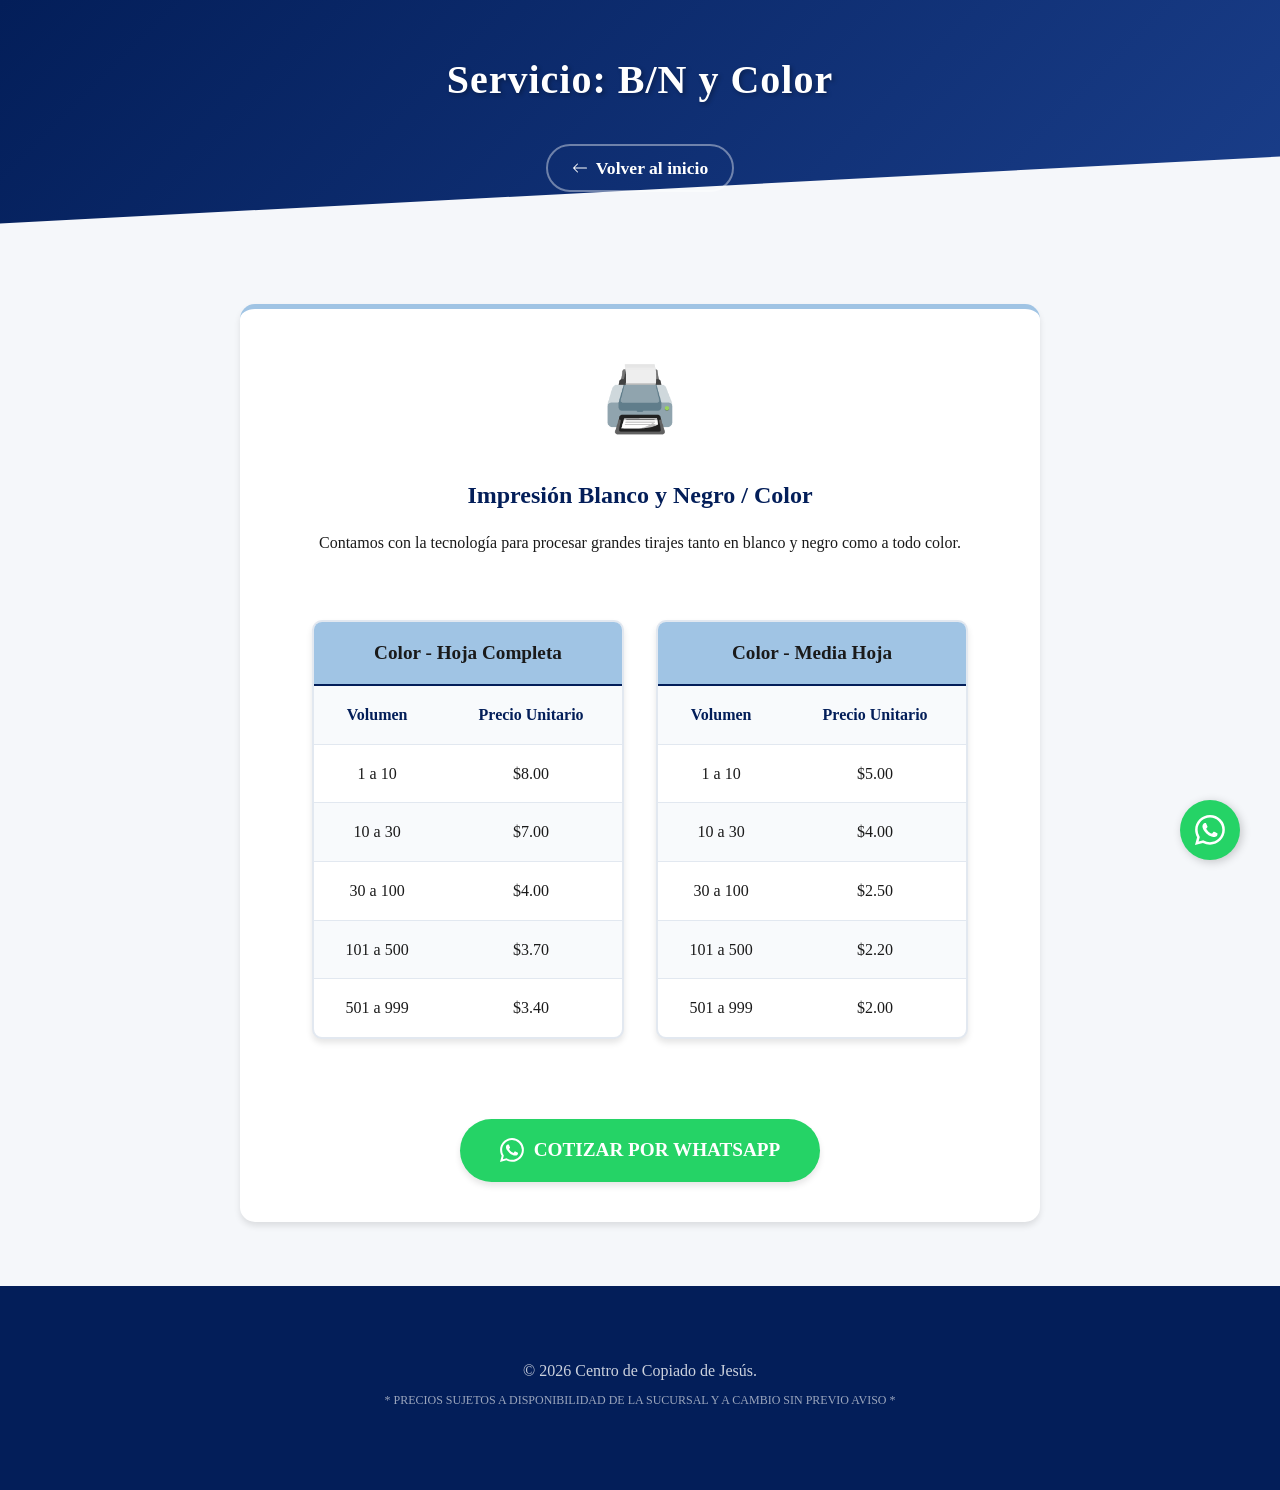
<file: bn-color.html>
<!DOCTYPE html>
<html lang="es">
<head>
    <meta charset="UTF-8">
    <meta name="viewport" content="width=device-width, initial-scale=1.0">
    <title>Impresiones Blanco y Negro o Color | Centro de Copiado de Jesús</title>
    <link rel="stylesheet" href="styles.css">
</head>
<body style="display: flex; flex-direction: column; min-height: 100vh; background-color: var(--bg-light);">
    <header class="hero" style="padding: 3rem 2rem;">
        <div class="hero-content">
            <h1 style="font-size: 2.5rem;">Servicio: B/N y Color</h1>
            <a href="index.html" style="display: inline-flex; align-items: center; gap: 8px; margin-top: 1rem; color: var(--white); text-decoration: none; border: 2px solid rgba(255,255,255,0.4); padding: 0.5rem 1.5rem; border-radius: 50px; font-weight: bold; font-size: 1.1rem; transition: background 0.3s ease;" onmouseover="this.style.backgroundColor='rgba(255,255,255,0.1)'" onmouseout="this.style.backgroundColor='transparent'">
                <svg xmlns="http://www.w3.org/2000/svg" width="16" height="16" fill="currentColor" viewBox="0 0 16 16"><path fill-rule="evenodd" d="M15 8a.5.5 0 0 0-.5-.5H2.707l3.147-3.146a.5.5 0 1 0-.708-.708l-4 4a.5.5 0 0 0 0 .708l4 4a.5.5 0 0 0 .708-.708L2.707 8.5H14.5A.5.5 0 0 0 15 8z"/></svg>
                Volver al inicio
            </a>
        </div>
    </header>

    <main style="flex: 1; display: flex; justify-content: center; align-items: center; padding: 4rem 2rem;">
        <div class="service-card" style="text-align: center; max-width: 800px; width: 100%;">
            <div class="icon" style="font-size: 4rem;">🖨️</div>
            <h2 style="color: var(--primary-blue); margin-bottom: 1rem;">Impresión Blanco y Negro / Color</h2>
            <p style="margin-bottom: 2rem;">Contamos con la tecnología para procesar grandes tirajes tanto en blanco y negro como a todo color.</p>
            
            <div class="tables-grid" style="grid-template-columns: repeat(auto-fit, minmax(250px, 1fr)); display: grid; gap: 2rem; margin-bottom: 2rem; text-align: left;">
                <div class="price-table">
                    <h4>Color - Hoja Completa</h4>
                    <table>
                        <thead>
                            <tr><th>Volumen</th><th>Precio Unitario</th></tr>
                        </thead>
                        <tbody>
                            <tr><td>1 a 10</td><td>$8.00</td></tr>
                            <tr><td>10 a 30</td><td>$7.00</td></tr>
                            <tr><td>30 a 100</td><td>$4.00</td></tr>
                            <tr><td>101 a 500</td><td>$3.70</td></tr>
                            <tr><td>501 a 999</td><td>$3.40</td></tr>
                        </tbody>
                    </table>
                </div>

                <div class="price-table">
                    <h4>Color - Media Hoja</h4>
                    <table>
                        <thead>
                            <tr><th>Volumen</th><th>Precio Unitario</th></tr>
                        </thead>
                        <tbody>
                            <tr><td>1 a 10</td><td>$5.00</td></tr>
                            <tr><td>10 a 30</td><td>$4.00</td></tr>
                            <tr><td>30 a 100</td><td>$2.50</td></tr>
                            <tr><td>101 a 500</td><td>$2.20</td></tr>
                            <tr><td>501 a 999</td><td>$2.00</td></tr>
                        </tbody>
                    </table>
                </div>
            </div>
            
            <a href="https://wa.me/525574913127?text=Hola,%20vengo%20de%20la%20página%20web%20y%20me%20gustaría%20cotizar%20impresiones%20en%20Blanco%20y%20Negro%20/%20Color." target="_blank" class="cta-button" style="display: inline-flex; align-items: center; gap: 10px; background-color: #25D366; color: white; margin-top: 1rem;">
                <svg xmlns="http://www.w3.org/2000/svg" width="24" height="24" fill="currentColor" viewBox="0 0 16 16">
                    <path d="M13.601 2.326A7.854 7.854 0 0 0 7.994 0C3.627 0 .068 3.558.064 7.926c0 1.399.366 2.76 1.057 3.965L0 16l4.204-1.102a7.933 7.933 0 0 0 3.79.965h.004c4.368 0 7.926-3.558 7.93-7.93A7.898 7.898 0 0 0 13.6 2.326zM7.994 14.521a6.573 6.573 0 0 1-3.356-.92l-.24-.144-2.494.654.666-2.433-.156-.251a6.56 6.56 0 0 1-1.007-3.505c0-3.626 2.957-6.584 6.591-6.584a6.56 6.56 0 0 1 4.66 1.931 6.557 6.557 0 0 1 1.928 4.66c-.004 3.639-2.961 6.592-6.592 6.592zm3.615-4.934c-.197-.099-1.17-.578-1.353-.646-.182-.065-.315-.099-.445.099-.133.197-.513.646-.627.775-.114.133-.232.148-.43.05-.197-.1-.836-.308-1.592-.985-.59-.525-.985-1.175-1.103-1.372-.114-.198-.011-.304.088-.403.087-.088.197-.232.296-.346.1-.114.133-.198.198-.33.065-.134.034-.248-.015-.347-.05-.099-.445-1.076-.612-1.47-.16-.389-.323-.335-.445-.34-.114-.007-.247-.007-.38-.007a.729.729 0 0 0-.529.247c-.182.198-.691.677-.691 1.654 0 .977.71 1.916.81 2.049.098.133 1.394 2.132 3.383 2.992.47.205.84.326 1.129.418.475.152.904.129 1.246.08.38-.058 1.171-.48 1.338-.943.164-.464.164-.86.114-.943-.049-.084-.182-.133-.38-.232z"/>
                </svg>
                Cotizar por WhatsApp
            </a>
        </div>
    </main>

    <footer>
        <div class="footer-content" style="padding: 1.5rem;">
            <p>&copy; 2026 Centro de Copiado de Jesús.</p>
            <p style="margin-top: 0.5rem; opacity: 0.6; font-size: 0.75rem;">* PRECIOS SUJETOS A DISPONIBILIDAD DE LA SUCURSAL Y A CAMBIO SIN PREVIO AVISO *</p>
        </div>
    </footer>
    <a href="https://wa.me/525574913127" class="whatsapp-float" target="_blank">
        <svg xmlns="http://www.w3.org/2000/svg" width="30" height="30" fill="currentColor" viewBox="0 0 16 16">
            <path d="M13.601 2.326A7.854 7.854 0 0 0 7.994 0C3.627 0 .068 3.558.064 7.926c0 1.399.366 2.76 1.057 3.965L0 16l4.204-1.102a7.933 7.933 0 0 0 3.79.965h.004c4.368 0 7.926-3.558 7.93-7.93A7.898 7.898 0 0 0 13.6 2.326zM7.994 14.521a6.573 6.573 0 0 1-3.356-.92l-.24-.144-2.494.654.666-2.433-.156-.251a6.56 6.56 0 0 1-1.007-3.505c0-3.626 2.957-6.584 6.591-6.584a6.56 6.56 0 0 1 4.66 1.931 6.557 6.557 0 0 1 1.928 4.66c-.004 3.639-2.961 6.592-6.592 6.592zm3.615-4.934c-.197-.099-1.17-.578-1.353-.646-.182-.065-.315-.099-.445.099-.133.197-.513.646-.627.775-.114.133-.232.148-.43.05-.197-.1-.836-.308-1.592-.985-.59-.525-.985-1.175-1.103-1.372-.114-.198-.011-.304.088-.403.087-.088.197-.232.296-.346.1-.114.133-.198.198-.33.065-.134.034-.248-.015-.347-.05-.099-.445-1.076-.612-1.47-.16-.389-.323-.335-.445-.34-.114-.007-.247-.007-.38-.007a.729.729 0 0 0-.529.247c-.182.198-.691.677-.691 1.654 0 .977.71 1.916.81 2.049.098.133 1.394 2.132 3.383 2.992.47.205.84.326 1.129.418.475.152.904.129 1.246.08.38-.058 1.171-.48 1.338-.943.164-.464.164-.86.114-.943-.049-.084-.182-.133-.38-.232z"/>
        </svg>
    </a>
    <script src="scripts.js"></script>
</body>
</html>
</file>
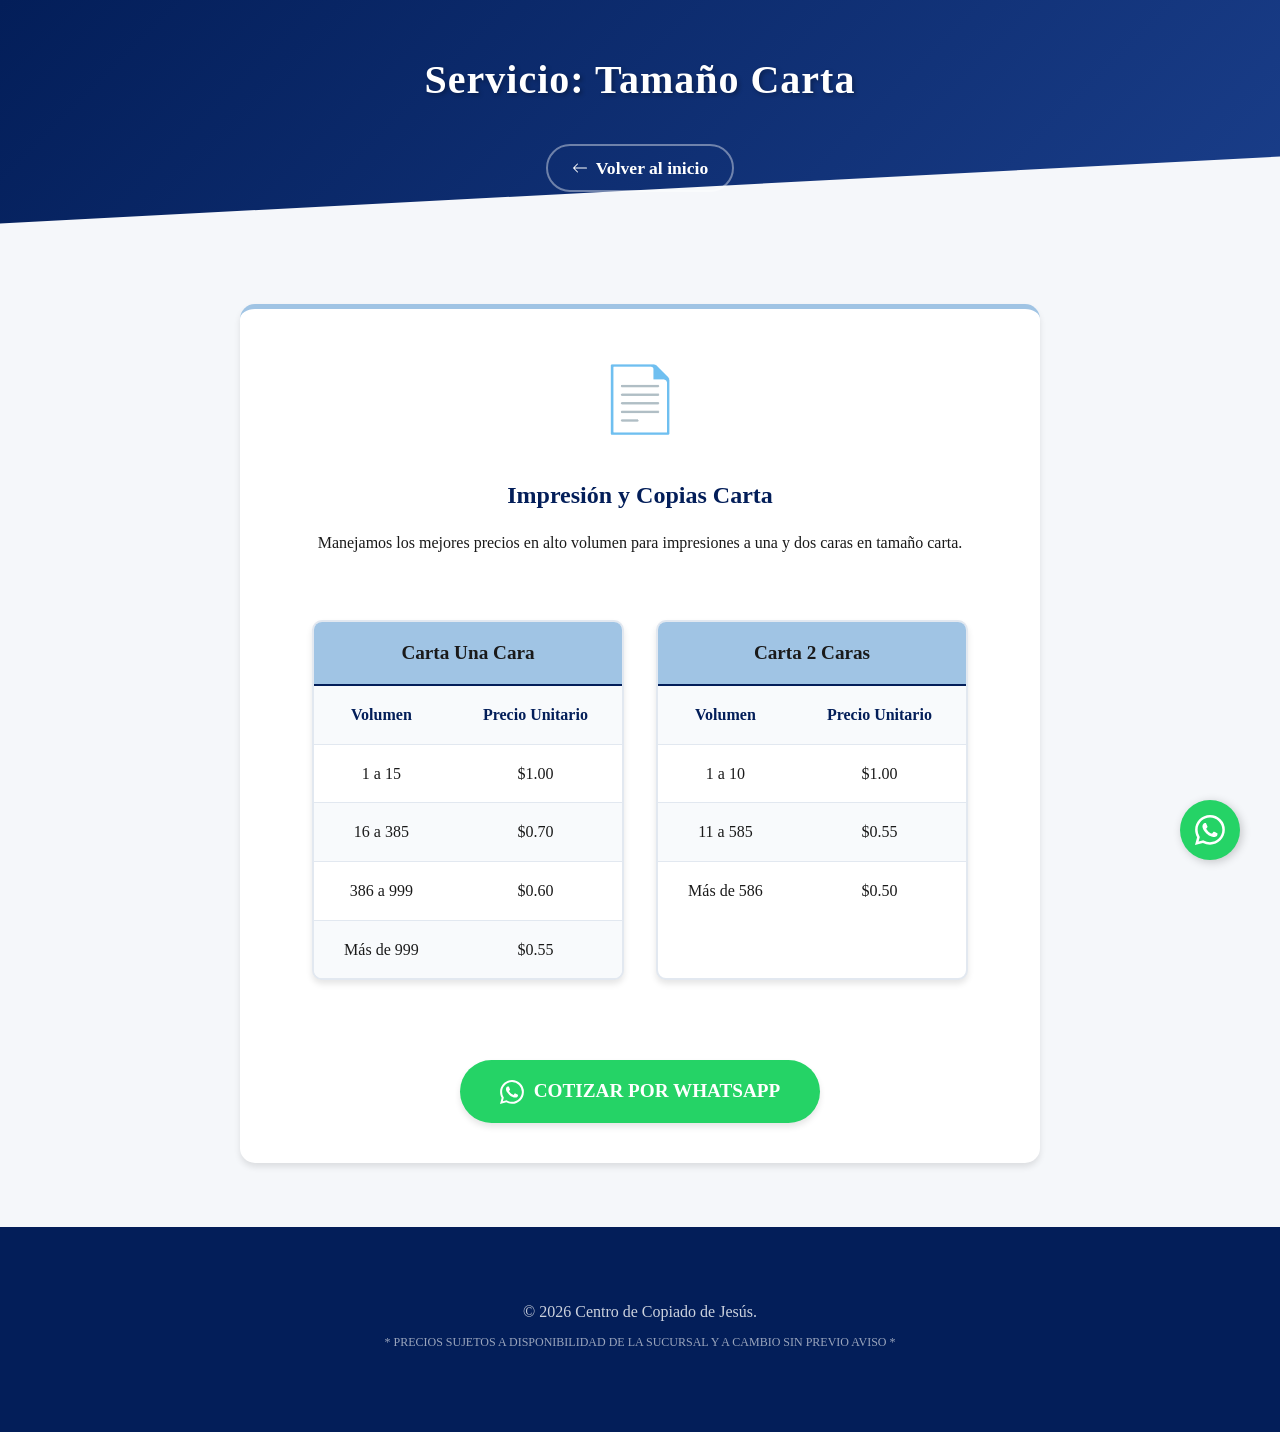
<file: carta.html>
<!DOCTYPE html>
<html lang="es">
<head>
    <meta charset="UTF-8">
    <meta name="viewport" content="width=device-width, initial-scale=1.0">
    <title>Impresiones Tamaño Carta | Centro de Copiado de Jesús</title>
    <link rel="stylesheet" href="styles.css">
</head>
<body style="display: flex; flex-direction: column; min-height: 100vh; background-color: var(--bg-light);">
    <header class="hero" style="padding: 3rem 2rem;">
        <div class="hero-content">
            <h1 style="font-size: 2.5rem;">Servicio: Tamaño Carta</h1>
            <a href="index.html" style="display: inline-flex; align-items: center; gap: 8px; margin-top: 1rem; color: var(--white); text-decoration: none; border: 2px solid rgba(255,255,255,0.4); padding: 0.5rem 1.5rem; border-radius: 50px; font-weight: bold; font-size: 1.1rem; transition: background 0.3s ease;" onmouseover="this.style.backgroundColor='rgba(255,255,255,0.1)'" onmouseout="this.style.backgroundColor='transparent'">
                <svg xmlns="http://www.w3.org/2000/svg" width="16" height="16" fill="currentColor" viewBox="0 0 16 16"><path fill-rule="evenodd" d="M15 8a.5.5 0 0 0-.5-.5H2.707l3.147-3.146a.5.5 0 1 0-.708-.708l-4 4a.5.5 0 0 0 0 .708l4 4a.5.5 0 0 0 .708-.708L2.707 8.5H14.5A.5.5 0 0 0 15 8z"/></svg>
                Volver al inicio
            </a>
        </div>
    </header>

    <main style="flex: 1; display: flex; justify-content: center; align-items: center; padding: 4rem 2rem;">
        <div class="service-card" style="text-align: center; max-width: 800px; width: 100%;">
            <div class="icon" style="font-size: 4rem;">📄</div>
            <h2 style="color: var(--primary-blue); margin-bottom: 1rem;">Impresión y Copias Carta</h2>
            <p style="margin-bottom: 2rem;">Manejamos los mejores precios en alto volumen para impresiones a una y dos caras en tamaño carta.</p>
            
            <div class="tables-grid" style="grid-template-columns: repeat(auto-fit, minmax(250px, 1fr)); display: grid; gap: 2rem; margin-bottom: 2rem; text-align: left;">
                <div class="price-table">
                    <h4>Carta Una Cara</h4>
                    <table>
                        <thead>
                            <tr><th>Volumen</th><th>Precio Unitario</th></tr>
                        </thead>
                        <tbody>
                            <tr><td>1 a 15</td><td>$1.00</td></tr>
                            <tr><td>16 a 385</td><td>$0.70</td></tr>
                            <tr><td>386 a 999</td><td>$0.60</td></tr>
                            <tr><td>Más de 999</td><td>$0.55</td></tr>
                        </tbody>
                    </table>
                </div>

                <div class="price-table">
                    <h4>Carta 2 Caras</h4>
                    <table>
                        <thead>
                            <tr><th>Volumen</th><th>Precio Unitario</th></tr>
                        </thead>
                        <tbody>
                            <tr><td>1 a 10</td><td>$1.00</td></tr>
                            <tr><td>11 a 585</td><td>$0.55</td></tr>
                            <tr><td>Más de 586</td><td>$0.50</td></tr>
                        </tbody>
                    </table>
                </div>
            </div>
            
            <a href="https://wa.me/525574913127?text=Hola,%20vengo%20de%20la%20página%20web%20y%20me%20gustaría%20cotizar%20impresiones%20en%20tamaño%20CARTA." target="_blank" class="cta-button" style="display: inline-flex; align-items: center; gap: 10px; background-color: #25D366; color: white; margin-top: 1rem;">
                <svg xmlns="http://www.w3.org/2000/svg" width="24" height="24" fill="currentColor" viewBox="0 0 16 16">
                    <path d="M13.601 2.326A7.854 7.854 0 0 0 7.994 0C3.627 0 .068 3.558.064 7.926c0 1.399.366 2.76 1.057 3.965L0 16l4.204-1.102a7.933 7.933 0 0 0 3.79.965h.004c4.368 0 7.926-3.558 7.93-7.93A7.898 7.898 0 0 0 13.6 2.326zM7.994 14.521a6.573 6.573 0 0 1-3.356-.92l-.24-.144-2.494.654.666-2.433-.156-.251a6.56 6.56 0 0 1-1.007-3.505c0-3.626 2.957-6.584 6.591-6.584a6.56 6.56 0 0 1 4.66 1.931 6.557 6.557 0 0 1 1.928 4.66c-.004 3.639-2.961 6.592-6.592 6.592zm3.615-4.934c-.197-.099-1.17-.578-1.353-.646-.182-.065-.315-.099-.445.099-.133.197-.513.646-.627.775-.114.133-.232.148-.43.05-.197-.1-.836-.308-1.592-.985-.59-.525-.985-1.175-1.103-1.372-.114-.198-.011-.304.088-.403.087-.088.197-.232.296-.346.1-.114.133-.198.198-.33.065-.134.034-.248-.015-.347-.05-.099-.445-1.076-.612-1.47-.16-.389-.323-.335-.445-.34-.114-.007-.247-.007-.38-.007a.729.729 0 0 0-.529.247c-.182.198-.691.677-.691 1.654 0 .977.71 1.916.81 2.049.098.133 1.394 2.132 3.383 2.992.47.205.84.326 1.129.418.475.152.904.129 1.246.08.38-.058 1.171-.48 1.338-.943.164-.464.164-.86.114-.943-.049-.084-.182-.133-.38-.232z"/>
                </svg>
                Cotizar por WhatsApp
            </a>
        </div>
    </main>

    <footer>
        <div class="footer-content" style="padding: 1.5rem;">
            <p>&copy; 2026 Centro de Copiado de Jesús.</p>
            <p style="margin-top: 0.5rem; opacity: 0.6; font-size: 0.75rem;">* PRECIOS SUJETOS A DISPONIBILIDAD DE LA SUCURSAL Y A CAMBIO SIN PREVIO AVISO *</p>
        </div>
    </footer>
    <a href="https://wa.me/525574913127" class="whatsapp-float" target="_blank">
        <svg xmlns="http://www.w3.org/2000/svg" width="30" height="30" fill="currentColor" viewBox="0 0 16 16">
            <path d="M13.601 2.326A7.854 7.854 0 0 0 7.994 0C3.627 0 .068 3.558.064 7.926c0 1.399.366 2.76 1.057 3.965L0 16l4.204-1.102a7.933 7.933 0 0 0 3.79.965h.004c4.368 0 7.926-3.558 7.93-7.93A7.898 7.898 0 0 0 13.6 2.326zM7.994 14.521a6.573 6.573 0 0 1-3.356-.92l-.24-.144-2.494.654.666-2.433-.156-.251a6.56 6.56 0 0 1-1.007-3.505c0-3.626 2.957-6.584 6.591-6.584a6.56 6.56 0 0 1 4.66 1.931 6.557 6.557 0 0 1 1.928 4.66c-.004 3.639-2.961 6.592-6.592 6.592zm3.615-4.934c-.197-.099-1.17-.578-1.353-.646-.182-.065-.315-.099-.445.099-.133.197-.513.646-.627.775-.114.133-.232.148-.43.05-.197-.1-.836-.308-1.592-.985-.59-.525-.985-1.175-1.103-1.372-.114-.198-.011-.304.088-.403.087-.088.197-.232.296-.346.1-.114.133-.198.198-.33.065-.134.034-.248-.015-.347-.05-.099-.445-1.076-.612-1.47-.16-.389-.323-.335-.445-.34-.114-.007-.247-.007-.38-.007a.729.729 0 0 0-.529.247c-.182.198-.691.677-.691 1.654 0 .977.71 1.916.81 2.049.098.133 1.394 2.132 3.383 2.992.47.205.84.326 1.129.418.475.152.904.129 1.246.08.38-.058 1.171-.48 1.338-.943.164-.464.164-.86.114-.943-.049-.084-.182-.133-.38-.232z"/>
        </svg>
    </a>
    <script src="scripts.js"></script>
</body>
</html>
</file>
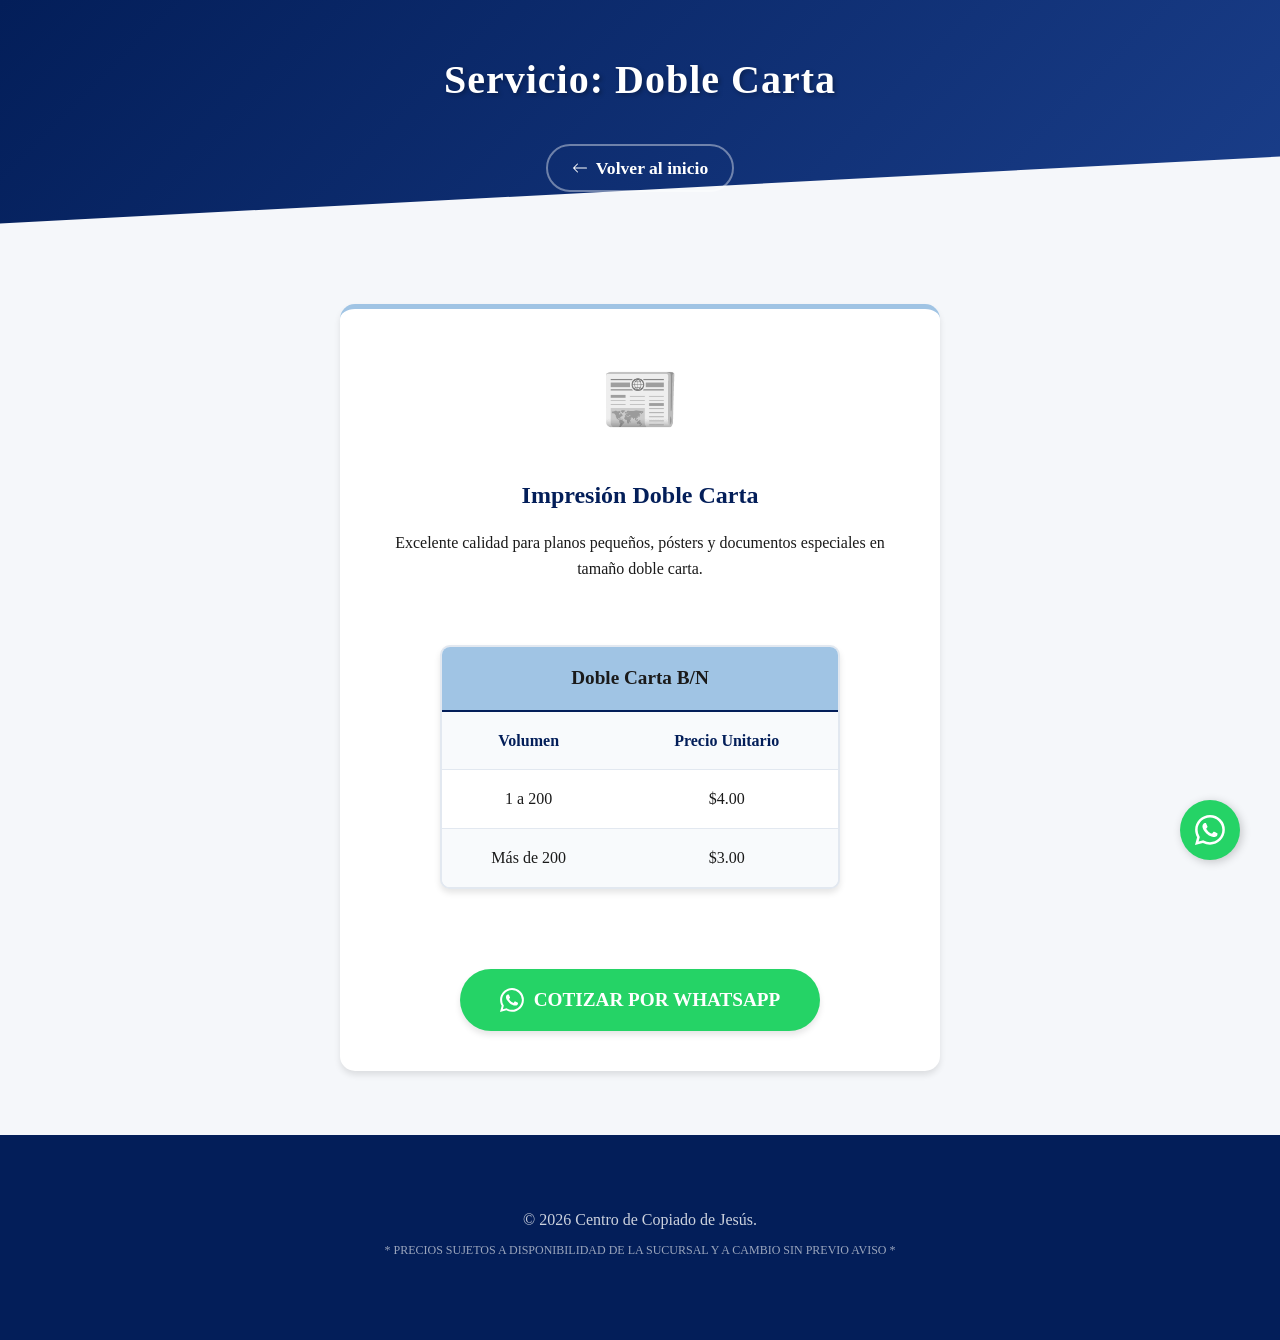
<file: doble-carta.html>
<!DOCTYPE html>
<html lang="es">
<head>
    <meta charset="UTF-8">
    <meta name="viewport" content="width=device-width, initial-scale=1.0">
    <title>Impresiones Doble Carta | Centro de Copiado de Jesús</title>
    <link rel="stylesheet" href="styles.css">
</head>
<body style="display: flex; flex-direction: column; min-height: 100vh; background-color: var(--bg-light);">
    <header class="hero" style="padding: 3rem 2rem;">
        <div class="hero-content">
            <h1 style="font-size: 2.5rem;">Servicio: Doble Carta</h1>
            <a href="index.html" style="display: inline-flex; align-items: center; gap: 8px; margin-top: 1rem; color: var(--white); text-decoration: none; border: 2px solid rgba(255,255,255,0.4); padding: 0.5rem 1.5rem; border-radius: 50px; font-weight: bold; font-size: 1.1rem; transition: background 0.3s ease;" onmouseover="this.style.backgroundColor='rgba(255,255,255,0.1)'" onmouseout="this.style.backgroundColor='transparent'">
                <svg xmlns="http://www.w3.org/2000/svg" width="16" height="16" fill="currentColor" viewBox="0 0 16 16"><path fill-rule="evenodd" d="M15 8a.5.5 0 0 0-.5-.5H2.707l3.147-3.146a.5.5 0 1 0-.708-.708l-4 4a.5.5 0 0 0 0 .708l4 4a.5.5 0 0 0 .708-.708L2.707 8.5H14.5A.5.5 0 0 0 15 8z"/></svg>
                Volver al inicio
            </a>
        </div>
    </header>

    <main style="flex: 1; display: flex; justify-content: center; align-items: center; padding: 4rem 2rem;">
        <div class="service-card" style="text-align: center; max-width: 600px; width: 100%;">
            <div class="icon" style="font-size: 4rem;">📰</div>
            <h2 style="color: var(--primary-blue); margin-bottom: 1rem;">Impresión Doble Carta</h2>
            <p style="margin-bottom: 2rem;">Excelente calidad para planos pequeños, pósters y documentos especiales en tamaño doble carta.</p>
            
            <div class="tables-grid" style="display: flex; justify-content: center; margin-bottom: 2rem; text-align: left;">
                <div class="price-table" style="width: 100%; max-width: 400px;">
                    <h4>Doble Carta B/N</h4>
                    <table>
                        <thead>
                            <tr><th>Volumen</th><th>Precio Unitario</th></tr>
                        </thead>
                        <tbody>
                            <tr><td>1 a 200</td><td>$4.00</td></tr>
                            <tr><td>Más de 200</td><td>$3.00</td></tr>
                        </tbody>
                    </table>
                </div>
            </div>
            
            <a href="https://wa.me/525574913127?text=Hola,%20vengo%20de%20la%20página%20web%20y%20me%20gustaría%20cotizar%20impresiones%20en%20tamaño%20DOBLE%20CARTA." target="_blank" class="cta-button" style="display: inline-flex; align-items: center; gap: 10px; background-color: #25D366; color: white; margin-top: 1rem;">
                <svg xmlns="http://www.w3.org/2000/svg" width="24" height="24" fill="currentColor" viewBox="0 0 16 16">
                    <path d="M13.601 2.326A7.854 7.854 0 0 0 7.994 0C3.627 0 .068 3.558.064 7.926c0 1.399.366 2.76 1.057 3.965L0 16l4.204-1.102a7.933 7.933 0 0 0 3.79.965h.004c4.368 0 7.926-3.558 7.93-7.93A7.898 7.898 0 0 0 13.6 2.326zM7.994 14.521a6.573 6.573 0 0 1-3.356-.92l-.24-.144-2.494.654.666-2.433-.156-.251a6.56 6.56 0 0 1-1.007-3.505c0-3.626 2.957-6.584 6.591-6.584a6.56 6.56 0 0 1 4.66 1.931 6.557 6.557 0 0 1 1.928 4.66c-.004 3.639-2.961 6.592-6.592 6.592zm3.615-4.934c-.197-.099-1.17-.578-1.353-.646-.182-.065-.315-.099-.445.099-.133.197-.513.646-.627.775-.114.133-.232.148-.43.05-.197-.1-.836-.308-1.592-.985-.59-.525-.985-1.175-1.103-1.372-.114-.198-.011-.304.088-.403.087-.088.197-.232.296-.346.1-.114.133-.198.198-.33.065-.134.034-.248-.015-.347-.05-.099-.445-1.076-.612-1.47-.16-.389-.323-.335-.445-.34-.114-.007-.247-.007-.38-.007a.729.729 0 0 0-.529.247c-.182.198-.691.677-.691 1.654 0 .977.71 1.916.81 2.049.098.133 1.394 2.132 3.383 2.992.47.205.84.326 1.129.418.475.152.904.129 1.246.08.38-.058 1.171-.48 1.338-.943.164-.464.164-.86.114-.943-.049-.084-.182-.133-.38-.232z"/>
                </svg>
                Cotizar por WhatsApp
            </a>
        </div>
    </main>

    <footer>
        <div class="footer-content" style="padding: 1.5rem;">
            <p>&copy; 2026 Centro de Copiado de Jesús.</p>
            <p style="margin-top: 0.5rem; opacity: 0.6; font-size: 0.75rem;">* PRECIOS SUJETOS A DISPONIBILIDAD DE LA SUCURSAL Y A CAMBIO SIN PREVIO AVISO *</p>
        </div>
    </footer>
    <a href="https://wa.me/525574913127" class="whatsapp-float" target="_blank">
        <svg xmlns="http://www.w3.org/2000/svg" width="30" height="30" fill="currentColor" viewBox="0 0 16 16">
            <path d="M13.601 2.326A7.854 7.854 0 0 0 7.994 0C3.627 0 .068 3.558.064 7.926c0 1.399.366 2.76 1.057 3.965L0 16l4.204-1.102a7.933 7.933 0 0 0 3.79.965h.004c4.368 0 7.926-3.558 7.93-7.93A7.898 7.898 0 0 0 13.6 2.326zM7.994 14.521a6.573 6.573 0 0 1-3.356-.92l-.24-.144-2.494.654.666-2.433-.156-.251a6.56 6.56 0 0 1-1.007-3.505c0-3.626 2.957-6.584 6.591-6.584a6.56 6.56 0 0 1 4.66 1.931 6.557 6.557 0 0 1 1.928 4.66c-.004 3.639-2.961 6.592-6.592 6.592zm3.615-4.934c-.197-.099-1.17-.578-1.353-.646-.182-.065-.315-.099-.445.099-.133.197-.513.646-.627.775-.114.133-.232.148-.43.05-.197-.1-.836-.308-1.592-.985-.59-.525-.985-1.175-1.103-1.372-.114-.198-.011-.304.088-.403.087-.088.197-.232.296-.346.1-.114.133-.198.198-.33.065-.134.034-.248-.015-.347-.05-.099-.445-1.076-.612-1.47-.16-.389-.323-.335-.445-.34-.114-.007-.247-.007-.38-.007a.729.729 0 0 0-.529.247c-.182.198-.691.677-.691 1.654 0 .977.71 1.916.81 2.049.098.133 1.394 2.132 3.383 2.992.47.205.84.326 1.129.418.475.152.904.129 1.246.08.38-.058 1.171-.48 1.338-.943.164-.464.164-.86.114-.943-.049-.084-.182-.133-.38-.232z"/>
        </svg>
    </a>
    <script src="scripts.js"></script>
</body>
</html>
</file>
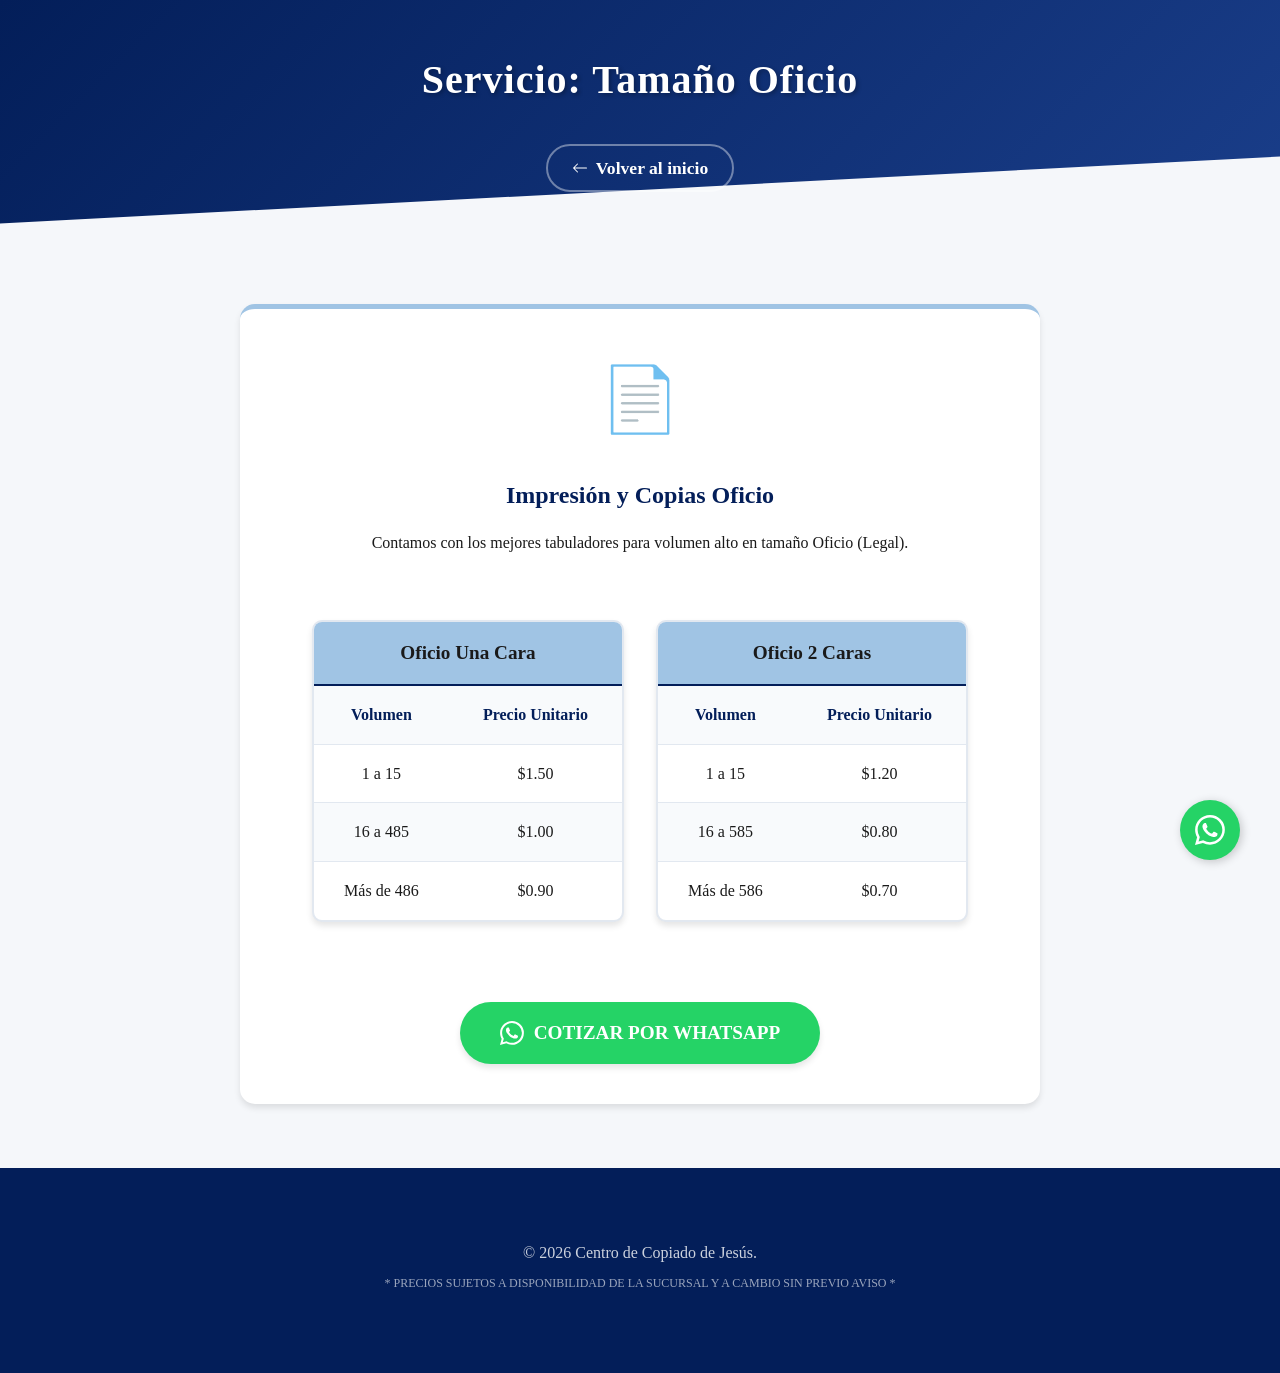
<file: oficio.html>
<!DOCTYPE html>
<html lang="es">
<head>
    <meta charset="UTF-8">
    <meta name="viewport" content="width=device-width, initial-scale=1.0">
    <title>Impresiones Tamaño Oficio | Centro de Copiado de Jesús</title>
    <link rel="stylesheet" href="styles.css">
</head>
<body style="display: flex; flex-direction: column; min-height: 100vh; background-color: var(--bg-light);">
    <header class="hero" style="padding: 3rem 2rem;">
        <div class="hero-content">
            <h1 style="font-size: 2.5rem;">Servicio: Tamaño Oficio</h1>
            <a href="index.html" style="display: inline-flex; align-items: center; gap: 8px; margin-top: 1rem; color: var(--white); text-decoration: none; border: 2px solid rgba(255,255,255,0.4); padding: 0.5rem 1.5rem; border-radius: 50px; font-weight: bold; font-size: 1.1rem; transition: background 0.3s ease;" onmouseover="this.style.backgroundColor='rgba(255,255,255,0.1)'" onmouseout="this.style.backgroundColor='transparent'">
                <svg xmlns="http://www.w3.org/2000/svg" width="16" height="16" fill="currentColor" viewBox="0 0 16 16"><path fill-rule="evenodd" d="M15 8a.5.5 0 0 0-.5-.5H2.707l3.147-3.146a.5.5 0 1 0-.708-.708l-4 4a.5.5 0 0 0 0 .708l4 4a.5.5 0 0 0 .708-.708L2.707 8.5H14.5A.5.5 0 0 0 15 8z"/></svg>
                Volver al inicio
            </a>
        </div>
    </header>

    <main style="flex: 1; display: flex; justify-content: center; align-items: center; padding: 4rem 2rem;">
        <div class="service-card" style="text-align: center; max-width: 800px; width: 100%;">
            <div class="icon" style="font-size: 4rem;">📄</div>
            <h2 style="color: var(--primary-blue); margin-bottom: 1rem;">Impresión y Copias Oficio</h2>
            <p style="margin-bottom: 2rem;">Contamos con los mejores tabuladores para volumen alto en tamaño Oficio (Legal).</p>
            
            <div class="tables-grid" style="grid-template-columns: repeat(auto-fit, minmax(250px, 1fr)); display: grid; gap: 2rem; margin-bottom: 2rem; text-align: left;">
                <div class="price-table">
                    <h4>Oficio Una Cara</h4>
                    <table>
                        <thead>
                            <tr><th>Volumen</th><th>Precio Unitario</th></tr>
                        </thead>
                        <tbody>
                            <tr><td>1 a 15</td><td>$1.50</td></tr>
                            <tr><td>16 a 485</td><td>$1.00</td></tr>
                            <tr><td>Más de 486</td><td>$0.90</td></tr>
                        </tbody>
                    </table>
                </div>

                <div class="price-table">
                    <h4>Oficio 2 Caras</h4>
                    <table>
                        <thead>
                            <tr><th>Volumen</th><th>Precio Unitario</th></tr>
                        </thead>
                        <tbody>
                            <tr><td>1 a 15</td><td>$1.20</td></tr>
                            <tr><td>16 a 585</td><td>$0.80</td></tr>
                            <tr><td>Más de 586</td><td>$0.70</td></tr>
                        </tbody>
                    </table>
                </div>
            </div>
            
            <a href="https://wa.me/525574913127?text=Hola,%20vengo%20de%20la%20página%20web%20y%20me%20gustaría%20cotizar%20impresiones%20en%20tamaño%20OFICIO." target="_blank" class="cta-button" style="display: inline-flex; align-items: center; gap: 10px; background-color: #25D366; color: white; margin-top: 1rem;">
                <svg xmlns="http://www.w3.org/2000/svg" width="24" height="24" fill="currentColor" viewBox="0 0 16 16">
                    <path d="M13.601 2.326A7.854 7.854 0 0 0 7.994 0C3.627 0 .068 3.558.064 7.926c0 1.399.366 2.76 1.057 3.965L0 16l4.204-1.102a7.933 7.933 0 0 0 3.79.965h.004c4.368 0 7.926-3.558 7.93-7.93A7.898 7.898 0 0 0 13.6 2.326zM7.994 14.521a6.573 6.573 0 0 1-3.356-.92l-.24-.144-2.494.654.666-2.433-.156-.251a6.56 6.56 0 0 1-1.007-3.505c0-3.626 2.957-6.584 6.591-6.584a6.56 6.56 0 0 1 4.66 1.931 6.557 6.557 0 0 1 1.928 4.66c-.004 3.639-2.961 6.592-6.592 6.592zm3.615-4.934c-.197-.099-1.17-.578-1.353-.646-.182-.065-.315-.099-.445.099-.133.197-.513.646-.627.775-.114.133-.232.148-.43.05-.197-.1-.836-.308-1.592-.985-.59-.525-.985-1.175-1.103-1.372-.114-.198-.011-.304.088-.403.087-.088.197-.232.296-.346.1-.114.133-.198.198-.33.065-.134.034-.248-.015-.347-.05-.099-.445-1.076-.612-1.47-.16-.389-.323-.335-.445-.34-.114-.007-.247-.007-.38-.007a.729.729 0 0 0-.529.247c-.182.198-.691.677-.691 1.654 0 .977.71 1.916.81 2.049.098.133 1.394 2.132 3.383 2.992.47.205.84.326 1.129.418.475.152.904.129 1.246.08.38-.058 1.171-.48 1.338-.943.164-.464.164-.86.114-.943-.049-.084-.182-.133-.38-.232z"/>
                </svg>
                Cotizar por WhatsApp
            </a>
        </div>
    </main>

    <footer>
        <div class="footer-content" style="padding: 1.5rem;">
            <p>&copy; 2026 Centro de Copiado de Jesús.</p>
            <p style="margin-top: 0.5rem; opacity: 0.6; font-size: 0.75rem;">* PRECIOS SUJETOS A DISPONIBILIDAD DE LA SUCURSAL Y A CAMBIO SIN PREVIO AVISO *</p>
        </div>
    </footer>
    <a href="https://wa.me/525574913127" class="whatsapp-float" target="_blank">
        <svg xmlns="http://www.w3.org/2000/svg" width="30" height="30" fill="currentColor" viewBox="0 0 16 16">
            <path d="M13.601 2.326A7.854 7.854 0 0 0 7.994 0C3.627 0 .068 3.558.064 7.926c0 1.399.366 2.76 1.057 3.965L0 16l4.204-1.102a7.933 7.933 0 0 0 3.79.965h.004c4.368 0 7.926-3.558 7.93-7.93A7.898 7.898 0 0 0 13.6 2.326zM7.994 14.521a6.573 6.573 0 0 1-3.356-.92l-.24-.144-2.494.654.666-2.433-.156-.251a6.56 6.56 0 0 1-1.007-3.505c0-3.626 2.957-6.584 6.591-6.584a6.56 6.56 0 0 1 4.66 1.931 6.557 6.557 0 0 1 1.928 4.66c-.004 3.639-2.961 6.592-6.592 6.592zm3.615-4.934c-.197-.099-1.17-.578-1.353-.646-.182-.065-.315-.099-.445.099-.133.197-.513.646-.627.775-.114.133-.232.148-.43.05-.197-.1-.836-.308-1.592-.985-.59-.525-.985-1.175-1.103-1.372-.114-.198-.011-.304.088-.403.087-.088.197-.232.296-.346.1-.114.133-.198.198-.33.065-.134.034-.248-.015-.347-.05-.099-.445-1.076-.612-1.47-.16-.389-.323-.335-.445-.34-.114-.007-.247-.007-.38-.007a.729.729 0 0 0-.529.247c-.182.198-.691.677-.691 1.654 0 .977.71 1.916.81 2.049.098.133 1.394 2.132 3.383 2.992.47.205.84.326 1.129.418.475.152.904.129 1.246.08.38-.058 1.171-.48 1.338-.943.164-.464.164-.86.114-.943-.049-.084-.182-.133-.38-.232z"/>
        </svg>
    </a>
    <script src="scripts.js"></script>
</body>
</html>
</file>
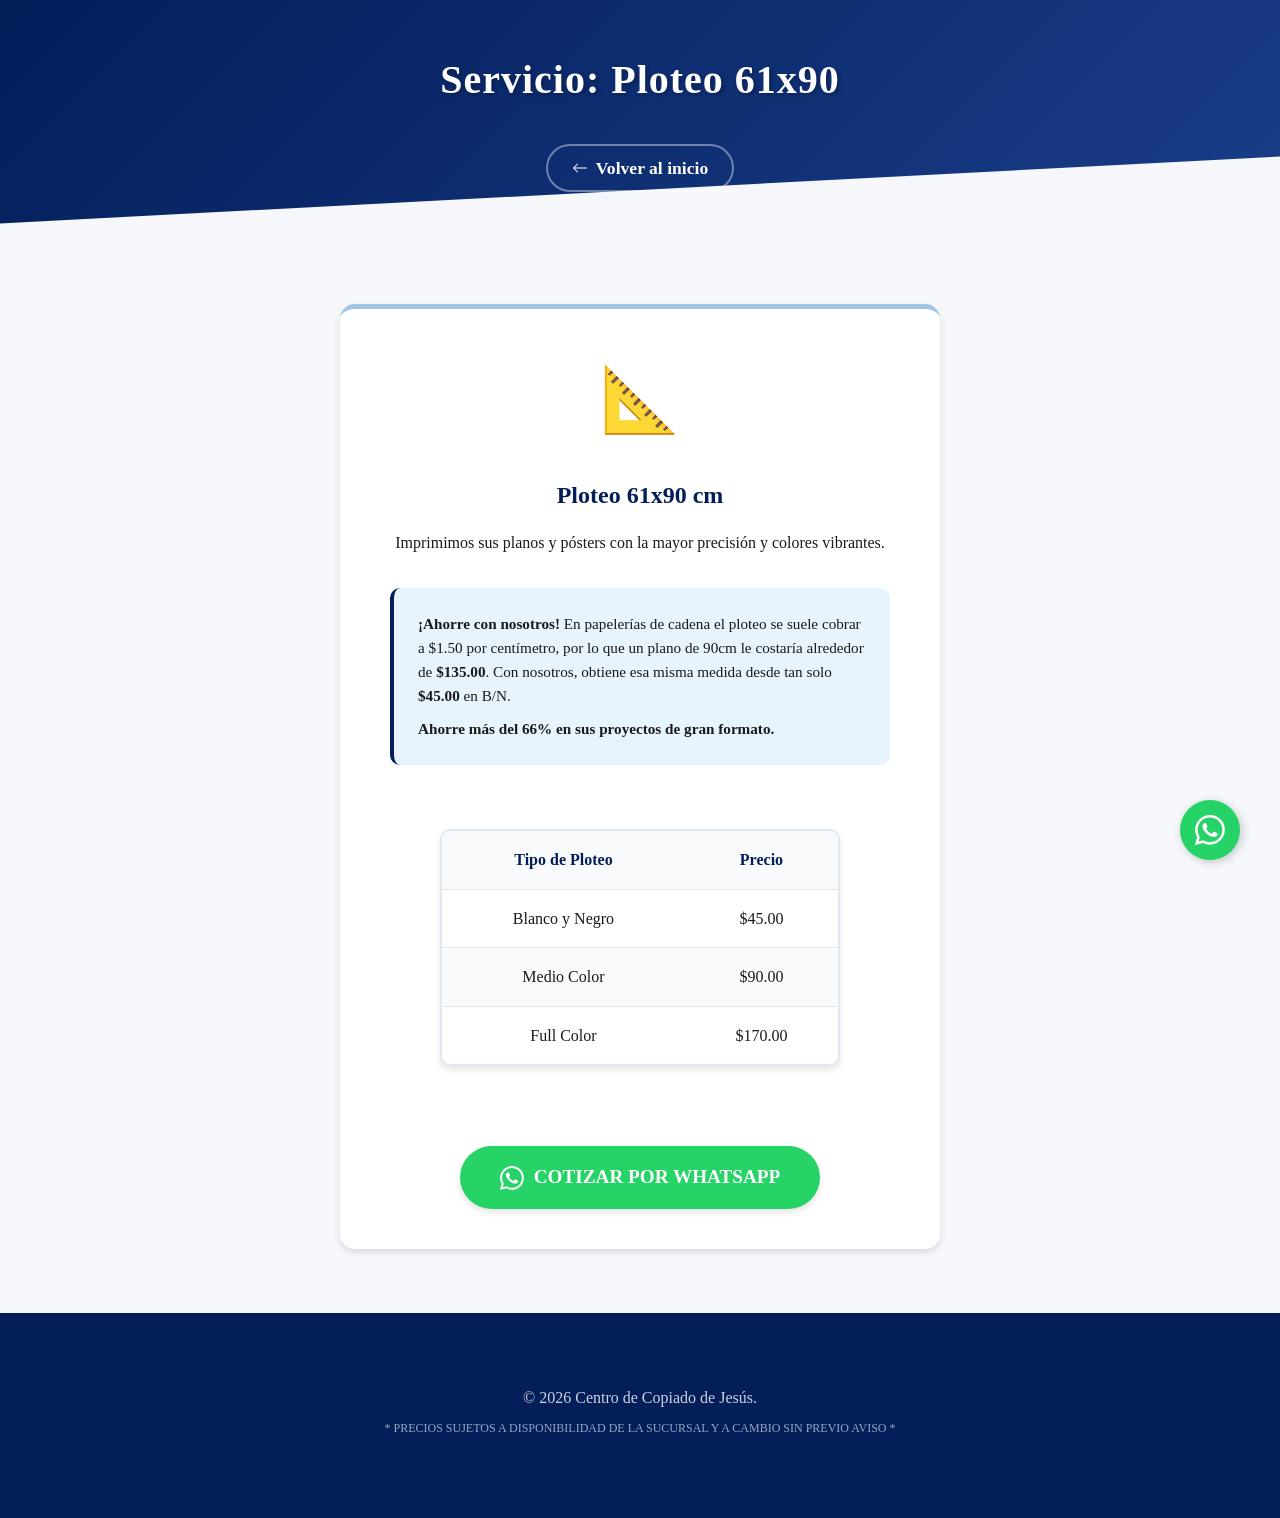
<file: ploteo.html>
<!DOCTYPE html>
<html lang="es">
<head>
    <meta charset="UTF-8">
    <meta name="viewport" content="width=device-width, initial-scale=1.0">
    <title>Servicio de Ploteo 61x90 | Centro de Copiado de Jesús</title>
    <link rel="stylesheet" href="styles.css">
</head>
<body style="display: flex; flex-direction: column; min-height: 100vh; background-color: var(--bg-light);">
    <header class="hero" style="padding: 3rem 2rem;">
        <div class="hero-content">
            <h1 style="font-size: 2.5rem;">Servicio: Ploteo 61x90</h1>
            <a href="index.html" style="display: inline-flex; align-items: center; gap: 8px; margin-top: 1rem; color: var(--white); text-decoration: none; border: 2px solid rgba(255,255,255,0.4); padding: 0.5rem 1.5rem; border-radius: 50px; font-weight: bold; font-size: 1.1rem; transition: background 0.3s ease;" onmouseover="this.style.backgroundColor='rgba(255,255,255,0.1)'" onmouseout="this.style.backgroundColor='transparent'">
                <svg xmlns="http://www.w3.org/2000/svg" width="16" height="16" fill="currentColor" viewBox="0 0 16 16"><path fill-rule="evenodd" d="M15 8a.5.5 0 0 0-.5-.5H2.707l3.147-3.146a.5.5 0 1 0-.708-.708l-4 4a.5.5 0 0 0 0 .708l4 4a.5.5 0 0 0 .708-.708L2.707 8.5H14.5A.5.5 0 0 0 15 8z"/></svg>
                Volver al inicio
            </a>
        </div>
    </header>

    <main style="flex: 1; display: flex; justify-content: center; align-items: center; padding: 4rem 2rem;">
        <div class="service-card" style="text-align: center; max-width: 600px; width: 100%;">
            <div class="icon" style="font-size: 4rem;">📐</div>
            <h2 style="color: var(--primary-blue); margin-bottom: 1rem;">Ploteo 61x90 cm</h2>
            <p style="margin-bottom: 2rem;">Imprimimos sus planos y pósters con la mayor precisión y colores vibrantes.</p>
            
            <div style="margin-bottom: 2rem; background: #e8f4fd; padding: 1.5rem; border-radius: 10px; text-align: left; max-width: 500px; margin-left: auto; margin-right: auto; border-left: 4px solid var(--primary-blue);">
                <p style="margin-bottom: 0.5rem; font-size: 0.95rem;"><strong>¡Ahorre con nosotros!</strong> En papelerías de cadena el ploteo se suele cobrar a $1.50 por centímetro, por lo que un plano de 90cm le costaría alrededor de <strong>$135.00</strong>. Con nosotros, obtiene esa misma medida desde tan solo <strong>$45.00</strong> en B/N.</p>
                <p style="margin: 0; font-size: 0.95rem;"><strong>Ahorre más del 66% en sus proyectos de gran formato.</strong></p>
            </div>
            
            <div class="tables-grid" style="display: flex; justify-content: center; margin-bottom: 2rem; text-align: left;">
                <div class="price-table" style="width: 100%; max-width: 400px;">
                    <table>
                        <thead>
                            <tr><th>Tipo de Ploteo</th><th>Precio</th></tr>
                        </thead>
                        <tbody>
                            <tr><td>Blanco y Negro</td><td>$45.00</td></tr>
                            <tr><td>Medio Color</td><td>$90.00</td></tr>
                            <tr><td>Full Color</td><td>$170.00</td></tr>
                        </tbody>
                    </table>
                </div>
            </div>
            
            <a href="https://wa.me/525574913127?text=Hola,%20vengo%20de%20la%20página%20web%20y%20me%20gustaría%20cotizar%20un%20PLOTEO%20de%2061x90." target="_blank" class="cta-button" style="display: inline-flex; align-items: center; gap: 10px; background-color: #25D366; color: white; margin-top: 1rem;">
                <svg xmlns="http://www.w3.org/2000/svg" width="24" height="24" fill="currentColor" viewBox="0 0 16 16">
                    <path d="M13.601 2.326A7.854 7.854 0 0 0 7.994 0C3.627 0 .068 3.558.064 7.926c0 1.399.366 2.76 1.057 3.965L0 16l4.204-1.102a7.933 7.933 0 0 0 3.79.965h.004c4.368 0 7.926-3.558 7.93-7.93A7.898 7.898 0 0 0 13.6 2.326zM7.994 14.521a6.573 6.573 0 0 1-3.356-.92l-.24-.144-2.494.654.666-2.433-.156-.251a6.56 6.56 0 0 1-1.007-3.505c0-3.626 2.957-6.584 6.591-6.584a6.56 6.56 0 0 1 4.66 1.931 6.557 6.557 0 0 1 1.928 4.66c-.004 3.639-2.961 6.592-6.592 6.592zm3.615-4.934c-.197-.099-1.17-.578-1.353-.646-.182-.065-.315-.099-.445.099-.133.197-.513.646-.627.775-.114.133-.232.148-.43.05-.197-.1-.836-.308-1.592-.985-.59-.525-.985-1.175-1.103-1.372-.114-.198-.011-.304.088-.403.087-.088.197-.232.296-.346.1-.114.133-.198.198-.33.065-.134.034-.248-.015-.347-.05-.099-.445-1.076-.612-1.47-.16-.389-.323-.335-.445-.34-.114-.007-.247-.007-.38-.007a.729.729 0 0 0-.529.247c-.182.198-.691.677-.691 1.654 0 .977.71 1.916.81 2.049.098.133 1.394 2.132 3.383 2.992.47.205.84.326 1.129.418.475.152.904.129 1.246.08.38-.058 1.171-.48 1.338-.943.164-.464.164-.86.114-.943-.049-.084-.182-.133-.38-.232z"/>
                </svg>
                Cotizar por WhatsApp
            </a>
        </div>
    </main>

    <footer>
        <div class="footer-content" style="padding: 1.5rem;">
            <p>&copy; 2026 Centro de Copiado de Jesús.</p>
            <p style="margin-top: 0.5rem; opacity: 0.6; font-size: 0.75rem;">* PRECIOS SUJETOS A DISPONIBILIDAD DE LA SUCURSAL Y A CAMBIO SIN PREVIO AVISO *</p>
        </div>
    </footer>
    <a href="https://wa.me/525574913127" class="whatsapp-float" target="_blank">
        <svg xmlns="http://www.w3.org/2000/svg" width="30" height="30" fill="currentColor" viewBox="0 0 16 16">
            <path d="M13.601 2.326A7.854 7.854 0 0 0 7.994 0C3.627 0 .068 3.558.064 7.926c0 1.399.366 2.76 1.057 3.965L0 16l4.204-1.102a7.933 7.933 0 0 0 3.79.965h.004c4.368 0 7.926-3.558 7.93-7.93A7.898 7.898 0 0 0 13.6 2.326zM7.994 14.521a6.573 6.573 0 0 1-3.356-.92l-.24-.144-2.494.654.666-2.433-.156-.251a6.56 6.56 0 0 1-1.007-3.505c0-3.626 2.957-6.584 6.591-6.584a6.56 6.56 0 0 1 4.66 1.931 6.557 6.557 0 0 1 1.928 4.66c-.004 3.639-2.961 6.592-6.592 6.592zm3.615-4.934c-.197-.099-1.17-.578-1.353-.646-.182-.065-.315-.099-.445.099-.133.197-.513.646-.627.775-.114.133-.232.148-.43.05-.197-.1-.836-.308-1.592-.985-.59-.525-.985-1.175-1.103-1.372-.114-.198-.011-.304.088-.403.087-.088.197-.232.296-.346.1-.114.133-.198.198-.33.065-.134.034-.248-.015-.347-.05-.099-.445-1.076-.612-1.47-.16-.389-.323-.335-.445-.34-.114-.007-.247-.007-.38-.007a.729.729 0 0 0-.529.247c-.182.198-.691.677-.691 1.654 0 .977.71 1.916.81 2.049.098.133 1.394 2.132 3.383 2.992.47.205.84.326 1.129.418.475.152.904.129 1.246.08.38-.058 1.171-.48 1.338-.943.164-.464.164-.86.114-.943-.049-.084-.182-.133-.38-.232z"/>
        </svg>
    </a>
    <script src="scripts.js"></script>
</body>
</html>
</file>
<file: styles.css>
:root {
    /* Colores basados en el documento proporcionado */
    --primary-blue: #031E59; /* Azul marino profundo */
    --light-blue: #A0C4E4; /* Azul claro de las tablas */
    --accent-blue: #1A3E8A; /* Azul intermedio */
    --text-dark: #1A1A1A;
    --text-light: #FFFFFF;
    --bg-light: #F5F7FA;
    --white: #FFFFFF;
    --gray-light: #E2E8F0;
    --shadow: 0 4px 6px rgba(0, 0, 0, 0.1);
    --shadow-lg: 0 10px 15px rgba(0, 0, 0, 0.1);
}

* {
    margin: 0;
    padding: 0;
    box-sizing: border-box;
}

body {
    /* Se requiere fuente Century */
    font-family: 'Century', 'Century Gothic', serif;
    background-color: var(--bg-light);
    color: var(--text-dark);
    line-height: 1.6;
}

/* Hero Section */
.hero {
    background: linear-gradient(135deg, var(--primary-blue) 0%, var(--accent-blue) 100%);
    color: var(--text-light);
    padding: 6rem 2rem;
    text-align: center;
    position: relative;
    overflow: hidden;
}

.hero::after {
    content: '';
    position: absolute;
    bottom: -50px;
    left: 0;
    width: 100%;
    height: 100px;
    background: var(--bg-light);
    transform: skewY(-3deg);
}

.hero-content {
    max-width: 800px;
    margin: 0 auto;
    position: relative;
    z-index: 1;
    animation: fadeIn 1s ease-out;
}

.hero h1 {
    font-size: 3.5rem;
    margin-bottom: 1rem;
    text-shadow: 2px 2px 4px rgba(0,0,0,0.3);
    letter-spacing: 1px;
}

.subtitle {
    font-size: 1.5rem;
    margin-bottom: 2rem;
    opacity: 0.9;
}

.services-badges {
    display: flex;
    flex-wrap: wrap;
    justify-content: center;
    gap: 1rem;
    margin-bottom: 3rem;
}

.services-badges a {
    background: rgba(255, 255, 255, 0.1);
    border: 1px solid rgba(255, 255, 255, 0.3);
    padding: 0.5rem 1.5rem;
    border-radius: 50px;
    font-size: 1.1rem;
    backdrop-filter: blur(5px);
    transition: transform 0.3s ease, background 0.3s ease;
    text-decoration: none;
    color: var(--white);
}

.services-badges a:hover {
    transform: translateY(-3px);
    background: rgba(255, 255, 255, 0.2);
}

.cta-button {
    display: inline-block;
    background-color: var(--white);
    color: var(--primary-blue);
    padding: 1rem 2.5rem;
    border-radius: 50px;
    text-decoration: none;
    font-weight: bold;
    font-size: 1.2rem;
    text-transform: uppercase;
    transition: all 0.3s ease;
    box-shadow: var(--shadow);
}

.cta-button:hover {
    transform: translateY(-3px);
    box-shadow: var(--shadow-lg);
    background-color: var(--light-blue);
}

/* Services Section */
.services-section {
    padding: 5rem 2rem;
    max-width: 1200px;
    margin: 0 auto;
    text-align: center;
}

.services-section h2 {
    font-size: 2.5rem;
    color: var(--primary-blue);
    margin-bottom: 3rem;
}

.services-grid {
    display: grid;
    grid-template-columns: repeat(auto-fit, minmax(300px, 1fr));
    gap: 2rem;
}

.service-card {
    background: var(--white);
    padding: 2.5rem;
    border-radius: 15px;
    box-shadow: var(--shadow);
    transition: transform 0.3s ease;
    border-top: 5px solid var(--light-blue);
}

.service-card:hover {
    transform: translateY(-10px);
}

.icon {
    font-size: 3rem;
    margin-bottom: 1.5rem;
}

.service-card h3 {
    color: var(--primary-blue);
    margin-bottom: 1rem;
    font-size: 1.5rem;
}

/* Pricing Section */
.pricing-section {
    padding: 5rem 2rem;
    background-color: var(--white);
}

.pricing-section h2 {
    text-align: center;
    font-size: 2.5rem;
    color: var(--primary-blue);
    margin-bottom: 3rem;
}

.pricing-container {
    max-width: 1200px;
    margin: 0 auto;
}

.pricing-category {
    background: var(--bg-light);
    border-radius: 20px;
    overflow: hidden;
    box-shadow: var(--shadow-lg);
    margin-bottom: 3rem;
}

.mt-5 {
    margin-top: 5rem;
}

.category-header {
    background: var(--primary-blue);
    color: var(--white);
    padding: 1.5rem;
    text-align: center;
}

.category-header h3 {
    font-size: 2rem;
    letter-spacing: 2px;
}

.tables-grid {
    display: grid;
    grid-template-columns: repeat(auto-fit, minmax(250px, 1fr));
    gap: 2rem;
    padding: 2rem;
}

.tables-grid.two-cols {
    grid-template-columns: repeat(auto-fit, minmax(350px, 1fr));
}

.price-table {
    background: var(--white);
    border-radius: 10px;
    overflow: hidden;
    box-shadow: var(--shadow);
    border: 2px solid var(--gray-light);
}

.price-table h4 {
    background: var(--light-blue);
    color: var(--text-dark);
    padding: 1rem;
    text-align: center;
    font-size: 1.2rem;
    border-bottom: 2px solid var(--primary-blue);
}

table {
    width: 100%;
    border-collapse: collapse;
}

th, td {
    padding: 1rem;
    text-align: center;
    border-bottom: 1px solid var(--gray-light);
}

th {
    background-color: #f8fafc;
    font-weight: bold;
    color: var(--primary-blue);
}

tr:last-child td {
    border-bottom: none;
}

tbody tr:nth-child(even) {
    background-color: #f8fafc;
}

tbody tr:hover {
    background-color: rgba(160, 196, 228, 0.1);
}

/* CTA Banner */
.cta-banner {
    background: linear-gradient(135deg, var(--accent-blue) 0%, var(--primary-blue) 100%);
    color: var(--white);
    padding: 4rem 2rem;
    text-align: center;
    margin: 4rem 0;
    position: relative;
    box-shadow: inset 0 0 20px rgba(0,0,0,0.2);
}

.cta-banner-content {
    max-width: 900px;
    margin: 0 auto;
}

.cta-banner h2 {
    font-size: 2.2rem;
    margin-bottom: 1.5rem;
    letter-spacing: 1px;
}

.cta-banner p {
    font-size: 1.2rem;
    margin-bottom: 2rem;
    line-height: 1.8;
    opacity: 0.9;
}

.cta-highlights {
    display: flex;
    justify-content: center;
    gap: 2rem;
    flex-wrap: wrap;
}

.cta-highlights span {
    font-weight: bold;
    font-size: 1.1rem;
    background: rgba(255, 255, 255, 0.1);
    padding: 0.8rem 1.5rem;
    border-radius: 8px;
    border-left: 4px solid var(--light-blue);
}

/* Footer */
footer {
    background-color: var(--primary-blue);
    color: var(--white);
    text-align: center;
    padding: 3rem 2rem;
}

.footer-content h2 {
    margin-bottom: 1rem;
}

.footer-content p {
    opacity: 0.8;
    margin-bottom: 0.5rem;
}

/* Animations */
@keyframes fadeIn {
    from {
        opacity: 0;
        transform: translateY(20px);
    }
    to {
        opacity: 1;
        transform: translateY(0);
    }
}

/* Responsive */
@media (max-width: 768px) {
    .hero h1 {
        font-size: 2.5rem;
    }
    
    .subtitle {
        font-size: 1.2rem;
    }
    
    .category-header h3 {
        font-size: 1.5rem;
    }
    
    .tables-grid {
        padding: 1rem;
    }
}
/* Botón Flotante WhatsApp */
.whatsapp-float {
    position: fixed;
    bottom: 40px;
    right: 40px;
    background-color: #25d366;
    color: #FFF;
    border-radius: 50px;
    text-align: center;
    font-size: 30px;
    box-shadow: 2px 2px 10px rgba(0,0,0,0.2);
    z-index: 1000;
    width: 60px;
    height: 60px;
    display: flex;
    align-items: center;
    justify-content: center;
    transition: all 0.3s ease;
}

.whatsapp-float:hover {
    transform: scale(1.1);
    background-color: #128c7e;
}

/* Modal Emergente */
.modal {
    display: none;
    position: fixed;
    z-index: 2000;
    left: 0;
    top: 0;
    width: 100%;
    height: 100%;
    background-color: rgba(0,0,0,0.6);
    align-items: center;
    justify-content: center;
    backdrop-filter: blur(5px);
}

.modal-content {
    background-color: var(--white);
    padding: 0;
    border-radius: 20px;
    width: 90%;
    max-width: 500px;
    position: relative;
    box-shadow: var(--shadow-lg);
    animation: modalFadeIn 0.5s ease-out;
    overflow: hidden;
}

@keyframes modalFadeIn {
    from { opacity: 0; transform: translateY(-50px); }
    to { opacity: 1; transform: translateY(0); }
}

.close-modal {
    position: absolute;
    top: 15px;
    right: 20px;
    color: var(--white);
    font-size: 30px;
    font-weight: bold;
    cursor: pointer;
    z-index: 10;
}

.modal-header {
    background: linear-gradient(135deg, var(--primary-blue), var(--accent-blue));
    color: var(--white);
    padding: 3rem 2rem;
    text-align: center;
}

.modal-header h2 {
    font-size: 1.8rem;
}

.modal-body {
    padding: 2.5rem;
    text-align: center;
}

.modal-body p {
    font-size: 1.1rem;
    color: var(--text-dark);
    margin-bottom: 2rem;
}

.modal-highlights {
    display: flex;
    flex-direction: column;
    gap: 1rem;
    margin-bottom: 2.5rem;
    text-align: left;
}

.modal-highlights span {
    font-weight: bold;
    color: var(--primary-blue);
    background: var(--bg-light);
    padding: 0.8rem 1.2rem;
    border-radius: 10px;
    border-left: 5px solid var(--light-blue);
}

.modal-body .cta-button {
    background: #25d366;
    color: white;
    width: 100%;
    padding: 1.2rem;
}

.modal-body .cta-button:hover {
    background: #128c7e;
    transform: translateY(-3px);
}
/* Equipment Toasts (Anuncios al azar) */
#toast-container {
    position: fixed;
    bottom: 30px;
    left: 30px;
    z-index: 9999;
    pointer-events: none;
}

.equipment-toast {
    pointer-events: auto;
    background: white;
    border-radius: 15px;
    padding: 1rem;
    box-shadow: 0 10px 25px rgba(0,0,0,0.15);
    display: flex;
    align-items: center;
    gap: 1rem;
    max-width: 350px;
    border-left: 5px solid var(--primary-blue);
    transform: translateX(-120%);
    transition: transform 0.5s cubic-bezier(0.68, -0.55, 0.27, 1.55);
    position: relative;
}

.equipment-toast.show {
    transform: translateX(0);
}

.equipment-toast img {
    width: 60px;
    height: 60px;
    object-fit: contain;
    background: var(--bg-light);
    border-radius: 8px;
    padding: 5px;
}

.equipment-toast div {
    flex: 1;
}

.equipment-toast strong {
    display: block;
    color: var(--primary-blue);
    font-size: 0.95rem;
    margin-bottom: 2px;
}

.equipment-toast p {
    font-size: 0.85rem;
    color: #555;
    line-height: 1.3;
    margin: 0;
}

.close-toast {
    position: absolute;
    top: 5px;
    right: 10px;
    cursor: pointer;
    font-size: 18px;
    color: #999;
}

.close-toast:hover {
    color: var(--primary-blue);
}

@media (max-width: 600px) {
    #toast-container {
        left: 10px;
        bottom: 110px; /* Arriba del botón de WA */
        right: 10px;
    }
    .equipment-toast {
        max-width: 100%;
    }
}
</file>
